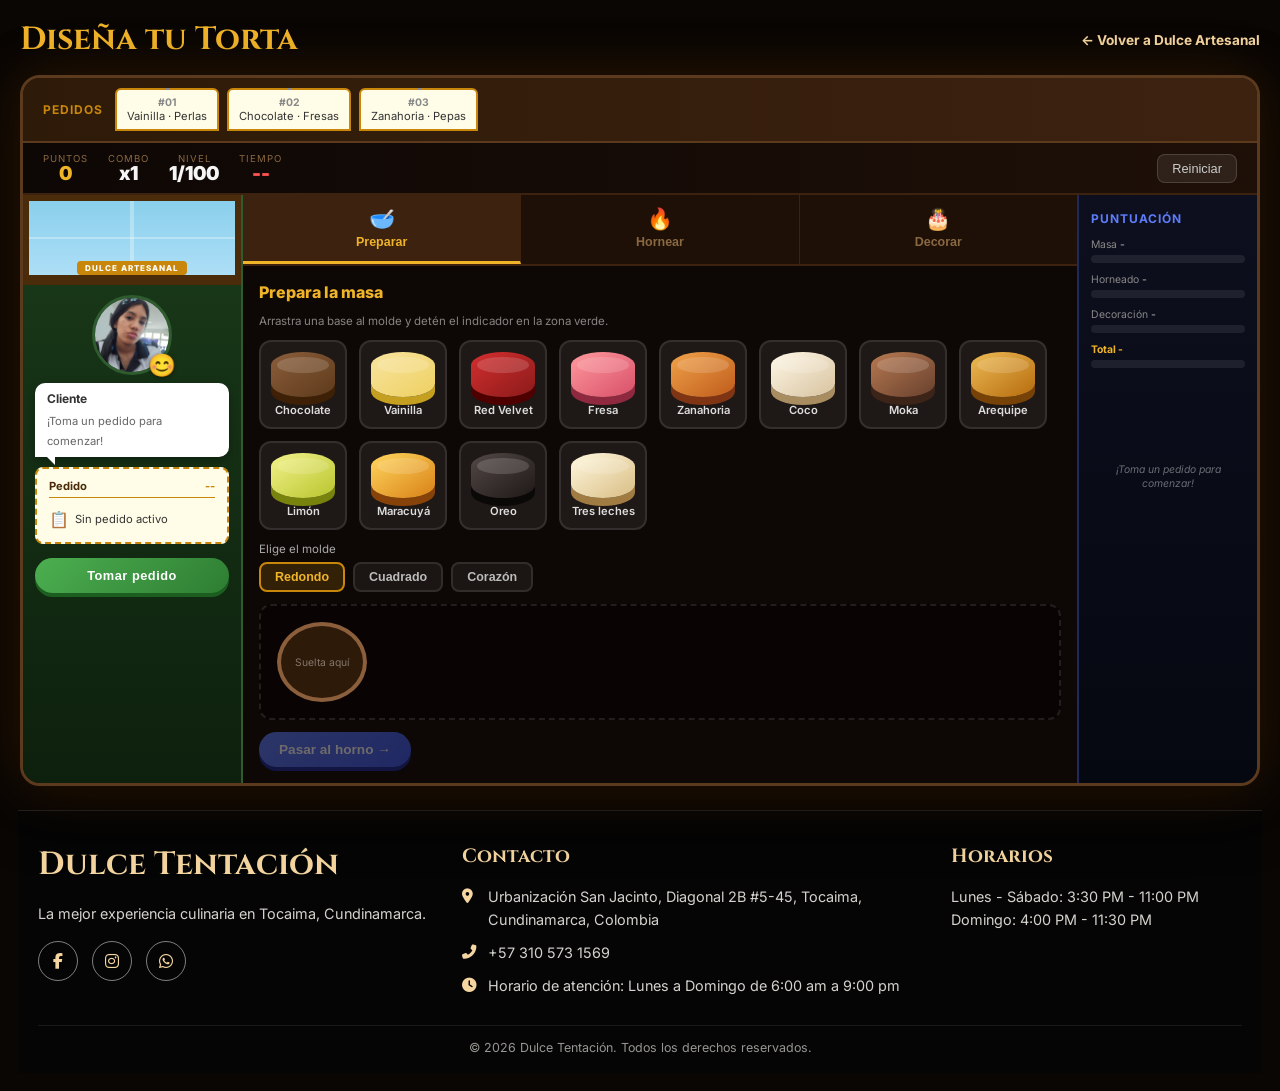
<file: juego.html>
<!DOCTYPE html>
<html lang="es">
<head>
    <meta charset="UTF-8">
    <meta name="viewport" content="width=device-width, initial-scale=1.0">
    <title>Diseña tu Torta | Dulce</title>
    <meta name="description" content="Prepara y decora una torta en el juego de Dulce Artesanal.">
    <link rel="icon" href="favicon.ico">
    <link rel="preconnect" href="https://fonts.googleapis.com">
    <link rel="preconnect" href="https://fonts.gstatic.com" crossorigin>
    <link href="https://fonts.googleapis.com/css2?family=Cinzel:wght@600;700&family=Inter:wght@400;600;700;800&display=swap" rel="stylesheet">
    <link rel="stylesheet" href="assets/css/papas_game.css?v=20261022-responsive-1">
    <link rel="stylesheet" href="assets/css/game-graphics.css">
    <link rel="stylesheet" href="https://cdnjs.cloudflare.com/ajax/libs/font-awesome/6.4.0/css/all.min.css">
    <style>
        :root { color-scheme: dark; }
        * { box-sizing: border-box; }
        html, body { margin: 0; min-height: 100%; background: #090604; }
        body { padding: 18px; color: #fff; font-family: Inter, sans-serif; }
        .game-shell { width: min(1240px, 100%); margin: 0 auto; }
        .game-topbar { display: flex; align-items: center; justify-content: space-between; gap: 16px; margin: 0 auto 14px; }
        .game-topbar h1 { margin: 0; color: #f0b429; font: 700 clamp(1.2rem, 3vw, 2rem) Cinzel, serif; }
        .game-back { color: #f5d6a0; text-decoration: none; font-size: .85rem; font-weight: 700; }
        .game-back:hover { color: #fff; }
        .game-footer { margin: 24px auto 0; padding: 32px 20px 0; border-top: 1px solid rgba(255,255,255,.12); background: #050505; color: #faf6f0; }
        .game-footer-grid { display: grid; grid-template-columns: 1.2fr 1.4fr .9fr; gap: 36px; max-width: 1240px; margin: 0 auto; padding-bottom: 28px; }
        .game-footer h2, .game-footer h3 { margin: 0 0 16px; color: #f5d6a0; font-family: Cinzel, serif; }
        .game-footer h2 { font-size: 2rem; }
        .game-footer h3 { font-size: 1.2rem; }
        .game-footer p, .game-footer-contact { margin: 0; color: rgba(250,246,240,.85); font-size: .9rem; line-height: 1.6; }
        .game-footer-socials { display: flex; gap: 14px; margin-top: 16px; }
        .game-footer-socials a { display: grid; place-items: center; width: 40px; height: 40px; border: 1px solid rgba(250,246,240,.5); border-radius: 50%; color: #f5d6a0; text-decoration: none; }
        .game-footer-contact { display: grid; gap: 10px; }
        .game-footer-contact span { display: flex; gap: 10px; }
        .game-footer-contact i { min-width: 16px; padding-top: 4px; color: #f5d6a0; }
        .game-footer-bottom { padding: 14px 0 18px; border-top: 1px solid rgba(255,255,255,.08); text-align: center; color: rgba(250,246,240,.6); font-size: .78rem; }
        .pb-result-overlay[hidden] { display: none; }
        @media (max-width: 700px) { .game-footer-grid { grid-template-columns: 1fr; gap: 24px; } }
        @media (max-width: 600px) { body { padding: 8px; } .game-topbar { align-items: flex-start; flex-direction: column; gap: 5px; } }
    </style>
</head>
<body>
    <main class="game-shell">
        <header class="game-topbar">
            <h1>Diseña tu Torta</h1>
            <a class="game-back" href="index.html">&larr; Volver a Dulce Artesanal</a>
        </header>

        <section id="pb-game-wrapper" class="pb-game-wrapper" aria-label="Juego de preparar tortas">
            <div class="pb-ticket-line">
                <span class="pb-ticket-line-label">Pedidos</span>
                <div id="pb-ticket-slots" class="pb-ticket-slots"></div>
            </div>

            <div class="pb-hud">
                <div class="pb-hud-item"><span class="pb-hud-label">Puntos</span><strong id="pb-score" class="pb-hud-value gold">0</strong></div>
                <div class="pb-hud-item"><span class="pb-hud-label">Combo</span><strong id="pb-combo" class="pb-hud-value">x1</strong></div>
                <div class="pb-hud-item"><span class="pb-hud-label">Nivel</span><strong id="pb-level" class="pb-hud-value">1</strong></div>
                <div class="pb-hud-item"><span class="pb-hud-label">Tiempo</span><strong id="pb-timer" class="pb-hud-value red">--</strong></div>
                <button id="pb-reset-btn" class="pb-hud-btn" type="button">Reiniciar</button>
            </div>

            <div class="pb-main-layout">
                <aside class="pb-customer-panel">
                    <div class="pb-bakery-window"><div class="pb-window-pane"></div><span class="pb-window-sign">DULCE ARTESANAL</span></div>
                    <div class="pb-customer-area">
                        <div class="pb-customer-avatar"><img id="pb-customer-img" src="assets/images/sofia_abril.jpeg" alt="Cliente"><span id="pb-customer-emotion" class="pb-customer-emotion">😊</span></div>
                        <div class="pb-speech-bubble"><strong id="pb-customer-name">Cliente</strong><span id="pb-customer-msg">¡Toma un pedido para comenzar!</span></div>
                    </div>
                    <div id="pb-order-card" class="pb-order-card">
                        <div class="pb-order-card-header"><span>Pedido</span><span id="pb-order-number" class="pb-order-number">--</span></div>
                        <div id="pb-order-requirements" class="pb-order-requirements"><div class="req-row"><span class="req-icon">📋</span> Sin pedido activo</div></div>
                    </div>
                    <button id="pb-take-order-btn" class="pb-take-order-btn" type="button">Tomar pedido</button>
                </aside>

                <section class="pb-station-area">
                    <nav class="pb-station-tabs" aria-label="Estaciones">
                        <button class="pb-station-tab active" type="button" data-tab="build"><span class="pb-tab-icon">🥣</span>Preparar</button>
                        <button class="pb-station-tab" type="button" data-tab="bake"><span class="pb-tab-icon">🔥</span>Hornear</button>
                        <button class="pb-station-tab" type="button" data-tab="top"><span class="pb-tab-icon">🎂</span>Decorar</button>
                    </nav>

                    <div class="pb-station" data-station="build">
                        <div class="pb-station-content">
                            <h2 class="pb-station-title">Prepara la masa</h2>
                            <p class="pb-station-hint">Arrastra una base al molde y detén el indicador en la zona verde.</p>
                            <div class="pb-ingredient-shelf">
                                <div class="pb-ingredient" draggable="true" data-value="Chocolate"><div class="pb-ing-visual cake-choco"></div><span>Chocolate</span></div>
                                <div class="pb-ingredient" draggable="true" data-value="Vainilla"><div class="pb-ing-visual cake-vainilla"></div><span>Vainilla</span></div>
                                <div class="pb-ingredient" draggable="true" data-value="Red Velvet"><div class="pb-ing-visual cake-redvelvet"></div><span>Red Velvet</span></div>
                                <div class="pb-ingredient" draggable="true" data-value="Fresa"><div class="pb-ing-visual cake-fresa"></div><span>Fresa</span></div>
                                <div class="pb-ingredient" draggable="true" data-value="Zanahoria"><div class="pb-ing-visual cake-zanahoria"></div><span>Zanahoria</span></div>
                                <div class="pb-ingredient" draggable="true" data-value="Coco"><div class="pb-ing-visual cake-coco"></div><span>Coco</span></div>
                                <div class="pb-ingredient" draggable="true" data-value="Moka"><div class="pb-ing-visual cake-moka"></div><span>Moka</span></div>
                                <div class="pb-ingredient" draggable="true" data-value="Arequipe"><div class="pb-ing-visual cake-arequipe"></div><span>Arequipe</span></div>
                                <div class="pb-ingredient" draggable="true" data-value="Limón"><div class="pb-ing-visual cake-limon"></div><span>Limón</span></div>
                                <div class="pb-ingredient" draggable="true" data-value="Maracuyá"><div class="pb-ing-visual cake-maracuya"></div><span>Maracuyá</span></div>
                                <div class="pb-ingredient" draggable="true" data-value="Oreo"><div class="pb-ing-visual cake-oreo"></div><span>Oreo</span></div>
                                <div class="pb-ingredient" draggable="true" data-value="Tres Leches"><div class="pb-ing-visual cake-tres-leches"></div><span>Tres leches</span></div>
                            </div>
                            <div class="pb-mold-area"><p class="pb-mold-label">Elige el molde</p><div class="pb-mold-btns"><button class="pb-mold-btn selected" type="button" data-mold="Redondo">Redondo</button><button class="pb-mold-btn" type="button" data-mold="Cuadrado">Cuadrado</button><button class="pb-mold-btn" type="button" data-mold="Corazon">Corazón</button></div></div>
                            <div id="pb-pour-zone" class="pb-pour-zone">
                                <div id="pb-mold-visual" class="pb-mold-visual"><div id="pb-mold-fill" class="pb-mold-fill"></div><span id="pb-mold-drop-hint" class="pb-mold-drop-hint">Suelta aquí</span></div>
                                <div id="pb-pour-controls" class="pb-pour-controls" style="display:none"><p>Detén el indicador en verde</p><div class="pb-pour-slider-track"><span class="pb-pour-green-zone"></span><span id="pb-pour-indicator" class="pb-pour-indicator"></span></div><button id="pb-pour-stop-btn" class="pb-action-btn" type="button">Detener</button></div>
                            </div>
                            <button id="pb-to-bake-btn" class="pb-next-station-btn" type="button" disabled>Pasar al horno &rarr;</button>
                        </div>
                    </div>

                    <div class="pb-station" data-station="bake" hidden>
                        <div class="pb-station-content">
                            <h2 class="pb-station-title">Hornea tu torta</h2>
                            <p class="pb-station-hint">Arrastra la masa al horno y retírala cuando la aguja esté en la zona perfecta.</p>
                            <div class="pb-raw-cake-area"><div id="pb-raw-cake" class="pb-raw-cake" draggable="true"><div id="pb-raw-cake-visual" class="pb-cake-3d"></div><span>Arrastra al horno</span></div><div id="pb-oven-dropzone" class="pb-oven-dropzone"><span class="pb-oven-label">Horno Dulce</span><div class="pb-oven-body"><span class="pb-oven-brand">DULCE</span><div class="pb-oven-handle"></div><div class="pb-oven-window-frame"><div id="pb-oven-glass" class="pb-oven-glass"><div class="pb-oven-spark spark-one"></div><div class="pb-oven-spark spark-two"></div><div id="pb-oven-heat" class="pb-oven-heat"></div><div id="pb-oven-cake-inside" class="pb-oven-cake-inside" style="display:none"></div></div></div><div class="pb-oven-controls"><span class="pb-oven-knob"></span><span class="pb-oven-knob"></span><span class="pb-oven-light"></span></div></div></div></div>
                            <div id="pb-bake-meter-area" class="pb-bake-meter-area" style="display:none"><div class="pb-bake-labels"><span class="pb-bake-lbl bad">Cruda</span><span class="pb-bake-lbl ok">Casi lista</span><span class="pb-bake-lbl perfect">Perfecta</span><span class="pb-bake-lbl bad">Quemada</span></div><div class="pb-bake-meter-track"><span class="pb-bake-zone bad-zone"></span><span class="pb-bake-zone ok-zone"></span><span class="pb-bake-zone perfect-zone"></span><span class="pb-bake-zone ok-zone"></span><span class="pb-bake-zone bad-zone"></span><span id="pb-bake-needle" class="pb-bake-needle"></span></div><p id="pb-bake-status" class="pb-bake-status">Mete la torta al horno</p><button id="pb-take-out-btn" class="pb-action-btn" type="button">Sacar del horno</button></div>
                            <button id="pb-to-top-btn" class="pb-next-station-btn" type="button" disabled>Pasar a decorar &rarr;</button>
                        </div>
                    </div>

                    <div class="pb-station" data-station="top" hidden>
                        <div class="pb-station-content">
                            <h2 class="pb-station-title">Decora tu creación</h2>
                            <p class="pb-station-hint">Elige una decoración y haz clic sobre la torta.</p>
                            <div class="pb-topping-shelf">
                                <button class="pb-topping-tool" type="button" data-topping="Arequipe"><div class="pb-piping-bag arequipe"></div><span>Arequipe</span></button>
                                <button class="pb-topping-tool" type="button" data-topping="Ganache"><div class="pb-piping-bag ganache"></div><span>Ganache</span></button>
                                <button class="pb-topping-tool" type="button" data-topping="Crema Chantilly"><div class="pb-piping-bag crema-chantilly"></div><span>Chantilly</span></button>
                                <button class="pb-topping-tool" type="button" data-topping="Merengue"><div class="pb-piping-bag merengue"></div><span>Merengue</span></button>
                                <button class="pb-topping-tool" type="button" data-topping="Fresas"><div class="pb-fruit-bowl fresas"></div><span>Fresas</span></button>
                                <button class="pb-topping-tool" type="button" data-topping="Cerezas"><div class="pb-fruit-bowl cerezas"></div><span>Cerezas</span></button>
                                <button class="pb-topping-tool" type="button" data-topping="Chispas"><div class="pb-fruit-bowl chispas"></div><span>Chispas</span></button>
                                <button class="pb-topping-tool" type="button" data-topping="Flores"><div class="pb-decor-bowl flores"></div><span>Flores</span></button>
                                <button class="pb-topping-tool" type="button" data-topping="Perlas"><div class="pb-decor-bowl perlas"></div><span>Perlas</span></button>
                                <button class="pb-topping-tool" type="button" data-topping="Caramelo"><div class="pb-decor-bowl caramelo"></div><span>Caramelo</span></button>
                                <button class="pb-topping-tool" type="button" data-topping="Chocolate"><div class="pb-decor-bowl chocolate"></div><span>Chocolate</span></button>
                                <button class="pb-topping-tool" type="button" data-topping="Fresa"><div class="pb-decor-bowl fresa"></div><span>Fresa</span></button>
                                <button class="pb-topping-tool" type="button" data-topping="Pepas"><div class="pb-decor-bowl pepas"></div><span>Pepas</span></button>
                                <button class="pb-topping-tool" type="button" data-topping="Chips"><div class="pb-decor-bowl chips"></div><span>Chips</span></button>
                                <button class="pb-topping-tool" type="button" data-topping="Mousse"><div class="pb-piping-bag mousse"></div><span>Mousse</span></button>
                            </div>
                            <span id="pb-selected-tool-indicator" class="pb-selected-tool-indicator">Sin herramienta seleccionada</span>
                            <div class="pb-cake-canvas-wrapper"><div id="pb-cake-canvas" class="pb-cake-canvas"><div class="pb-final-cake"><div id="pb-final-base" class="pb-cake-layer base-layer"></div><div id="pb-final-filling" class="pb-cake-layer filling-layer"></div><div id="pb-final-toppings" class="pb-cake-layer topping-layer"></div></div></div><button id="pb-deliver-btn" class="pb-deliver-btn" type="button">Entregar torta</button></div>
                        </div>
                    </div>
                </section>

                <aside class="pb-score-panel"><h3>Puntuación</h3><div class="pb-score-breakdown"><div class="pb-score-row"><span>Masa <b id="snum-build">-</b></span><div class="pb-score-bar-wrap"><div id="sbar-build" class="pb-score-bar" style="width:0"></div></div></div><div class="pb-score-row"><span>Horneado <b id="snum-bake">-</b></span><div class="pb-score-bar-wrap"><div id="sbar-bake" class="pb-score-bar" style="width:0"></div></div></div><div class="pb-score-row"><span>Decoración <b id="snum-top">-</b></span><div class="pb-score-bar-wrap"><div id="sbar-top" class="pb-score-bar" style="width:0"></div></div></div><div class="pb-score-row total"><span>Total <b id="snum-total">-</b></span><div class="pb-score-bar-wrap"><div id="sbar-total" class="pb-score-bar" style="width:0"></div></div></div></div><div id="pb-grade" class="pb-grade"></div><p id="pb-tip" class="pb-tip">¡Prepara tu primer pedido!</p></aside>
            </div>

            <div id="pb-result-overlay" class="pb-result-overlay" hidden><div class="pb-result-card"><strong id="pb-result-grade" class="pb-result-grade">A+</strong><span id="pb-result-label" class="pb-result-label">¡Perfecto!</span><span id="pb-result-stars" class="pb-result-stars">⭐⭐⭐</span><span id="pb-result-score" class="pb-result-score">+0 pts</span><button id="pb-next-order-btn" class="pb-action-btn big" type="button">Siguiente pedido</button></div></div>
        </section>
    </main>
    <footer class="game-footer">
        <div class="game-footer-grid">
            <div>
                <h2>Dulce Tentación</h2>
                <p>La mejor experiencia culinaria en Tocaima, Cundinamarca.</p>
                <div class="game-footer-socials">
                    <a href="https://www.facebook.com/dulcetentacion1413" target="_blank" rel="noreferrer" aria-label="Facebook"><i class="fab fa-facebook-f"></i></a>
                    <a href="https://www.instagram.com/dulcetentacion1413" target="_blank" rel="noreferrer" aria-label="Instagram"><i class="fab fa-instagram"></i></a>
                    <a href="https://wa.me/573105731569" target="_blank" rel="noreferrer" aria-label="WhatsApp"><i class="fab fa-whatsapp"></i></a>
                </div>
            </div>
            <div>
                <h3>Contacto</h3>
                <div class="game-footer-contact">
                    <span><i class="fas fa-location-dot"></i>Urbanización San Jacinto, Diagonal 2B #5-45, Tocaima, Cundinamarca, Colombia</span>
                    <span><i class="fas fa-phone-alt"></i>+57 310 573 1569</span>
                    <span><i class="fas fa-clock"></i>Horario de atención: Lunes a Domingo de 6:00 am a 9:00 pm</span>
                </div>
            </div>
            <div>
                <h3>Horarios</h3>
                <p>Lunes - Sábado: 3:30 PM - 11:00 PM</p>
                <p>Domingo: 4:00 PM - 11:30 PM</p>
            </div>
        </div>
        <div class="game-footer-bottom">&copy; 2026 Dulce Tentación. Todos los derechos reservados.</div>
    </footer>
    <script src="assets/js/papas_game.js"></script>
</body>
</html>
</file>
<file: assets/css/papas_game.css>
﻿/* ============================================================
   PAPA'S BAKERIA STYLE GAME - papas_game.css
   ============================================================ */

/* ---- GAME WRAPPER ---- */
.pb-game-wrapper {
    position: relative;
    background: #1a0e05;
    border-radius: 20px;
    overflow: hidden;
    min-height: 650px;
    border: 3px solid #5c3a1e;
    box-shadow: 0 0 60px rgba(200,100,0,0.2), 0 20px 60px rgba(0,0,0,0.5);
    font-family: 'Inter', sans-serif;
}

/* ---- TICKET LINE ---- */
.pb-ticket-line {
    display: flex;
    align-items: center;
    gap: 12px;
    padding: 10px 20px;
    background: linear-gradient(90deg, #2e1a08, #3d2210);
    border-bottom: 2px solid #5c3a1e;
}
.pb-ticket-line-label {
    color: #c8860a;
    font-size: 0.75rem;
    font-weight: 700;
    letter-spacing: 1px;
    text-transform: uppercase;
    white-space: nowrap;
}
.pb-ticket-slots {
    display: flex;
    gap: 8px;
    flex-wrap: nowrap;
    overflow-x: auto;
}
.pb-ticket {
    background: #fffde7;
    border: 2px solid #c8860a;
    border-radius: 6px 6px 0 0;
    padding: 6px 10px;
    font-size: 0.7rem;
    cursor: pointer;
    position: relative;
    color: #333;
    min-width: 80px;
    text-align: center;
    transition: transform 0.2s;
    box-shadow: 0 3px 0 #c8860a;
}
.pb-ticket::before {
    content: '';
    position: absolute;
    top: -10px;
    left: 50%;
    transform: translateX(-50%);
    width: 4px;
    height: 10px;
    background: #888;
    border-radius: 2px 2px 0 0;
}
.pb-ticket.active-ticket { background: #fff9c4; transform: translateY(-4px); border-color: #e67e22; }
.pb-ticket strong { display: block; font-size: 0.65rem; color: #888; }

/* ---- HUD BAR ---- */
.pb-hud {
    display: flex;
    align-items: center;
    gap: 20px;
    padding: 10px 20px;
    background: linear-gradient(90deg, #0d0705, #1e1007);
    border-bottom: 2px solid #3d2210;
}
.pb-hud-item {
    display: flex;
    flex-direction: column;
    align-items: center;
}
.pb-hud-label {
    font-size: 0.6rem;
    color: #8a6840;
    text-transform: uppercase;
    letter-spacing: 1px;
}
.pb-hud-value {
    font-size: 1.2rem;
    font-weight: 900;
    color: #f5f5f5;
    line-height: 1;
}
.pb-hud-value.gold { color: #f0b429; }
.pb-hud-value.red { color: #ff5252; }
.pb-hud-btn {
    margin-left: auto;
    background: rgba(255,255,255,0.08);
    border: 1px solid rgba(255,255,255,0.15);
    color: #ccc;
    border-radius: 8px;
    padding: 6px 14px;
    font-size: 0.8rem;
    cursor: pointer;
    transition: all 0.2s;
}
.pb-hud-btn:hover { background: rgba(255,80,80,0.2); color: #ff7070; }

/* ---- MAIN LAYOUT ---- */
.pb-main-layout {
    display: grid;
    grid-template-columns: 220px 1fr 180px;
    min-height: 570px;
}

/* ---- CUSTOMER PANEL ---- */
.pb-customer-panel {
    background: linear-gradient(180deg, #1a3a1a 0%, #0d200d 100%);
    border-right: 2px solid #2e5c2e;
    display: flex;
    flex-direction: column;
    align-items: center;
    padding: 0 0 16px;
    gap: 10px;
}
.pb-bakery-window {
    width: 100%;
    height: 90px;
    background: linear-gradient(180deg, #87ceeb 0%, #b0e0f7 100%);
    position: relative;
    border-bottom: 4px solid #4a2c0a;
    overflow: hidden;
}
.pb-window-pane {
    position: absolute;
    inset: 0;
    background: 
        linear-gradient(90deg, transparent 49%, rgba(255,255,255,0.3) 49%, rgba(255,255,255,0.3) 51%, transparent 51%),
        linear-gradient(0deg, transparent 49%, rgba(255,255,255,0.3) 49%, rgba(255,255,255,0.3) 51%, transparent 51%);
    border: 6px solid #4a2c0a;
}
.pb-window-sign {
    position: absolute;
    bottom: 6px;
    left: 50%;
    transform: translateX(-50%);
    background: #c8860a;
    color: #fff;
    font-size: 0.5rem;
    font-weight: 800;
    padding: 2px 8px;
    border-radius: 4px;
    white-space: nowrap;
    letter-spacing: 1px;
}
.pb-customer-area {
    display: flex;
    flex-direction: column;
    align-items: center;
    gap: 8px;
    padding: 0 12px;
    width: 100%;
}
.pb-customer-avatar {
    position: relative;
    width: 80px;
    height: 80px;
}
.pb-customer-avatar img {
    width: 80px;
    height: 80px;
    border-radius: 50%;
    border: 3px solid #2e5c2e;
    object-fit: cover;
    animation: customerBob 2s ease-in-out infinite;
}
@keyframes customerBob {
    0%, 100% { transform: translateY(0); }
    50% { transform: translateY(-5px); }
}
.pb-customer-emotion {
    position: absolute;
    bottom: -4px;
    right: -4px;
    font-size: 1.4rem;
    filter: drop-shadow(0 1px 2px rgba(0,0,0,0.5));
}
.pb-speech-bubble {
    background: white;
    border-radius: 10px 10px 10px 0;
    padding: 8px 12px;
    width: 100%;
    box-shadow: 0 3px 10px rgba(0,0,0,0.3);
    position: relative;
}
.pb-speech-bubble::before {
    content: '';
    position: absolute;
    bottom: -8px;
    left: 12px;
    border: 4px solid transparent;
    border-top-color: white;
    border-right-color: white;
}
.pb-speech-bubble strong {
    display: block;
    font-size: 0.75rem;
    color: #333;
    margin-bottom: 3px;
}
.pb-speech-bubble span {
    font-size: 0.7rem;
    color: #666;
}
.pb-order-card {
    width: calc(100% - 24px);
    background: #fffde7;
    border-radius: 8px;
    padding: 10px 12px;
    border: 2px dashed #c8860a;
}
.pb-order-card-header {
    display: flex;
    justify-content: space-between;
    font-size: 0.7rem;
    font-weight: 700;
    color: #4a2c0a;
    margin-bottom: 8px;
    border-bottom: 1px solid #c8860a;
    padding-bottom: 4px;
}
.pb-order-number { color: #c8860a; }
.pb-order-requirements { font-size: 0.7rem; color: #333; }
.pb-order-requirements .req-row {
    display: flex;
    align-items: center;
    gap: 6px;
    padding: 3px 0;
}
.pb-order-requirements .req-row.correct { color: #2e7d32; }
.pb-order-requirements .req-row.incorrect { color: #c62828; }
.pb-order-requirements .req-icon { font-size: 1rem; }
.pb-take-order-btn {
    margin: 4px 12px 0;
    padding: 10px 16px;
    background: linear-gradient(135deg, #4caf50, #2e7d32);
    border: none;
    border-radius: 999px;
    color: white;
    font-weight: 800;
    font-size: 0.8rem;
    cursor: pointer;
    width: calc(100% - 24px);
    box-shadow: 0 4px 0 #1b5e20;
    transition: all 0.15s;
    letter-spacing: 0.5px;
}
.pb-take-order-btn:hover { filter: brightness(1.1); transform: translateY(-2px); }
.pb-take-order-btn:active { transform: translateY(2px); box-shadow: 0 2px 0 #1b5e20; }

/* ---- STATION AREA ---- */
.pb-station-area {
    display: flex;
    flex-direction: column;
    background: #0d0705;
}
.pb-station-tabs {
    display: flex;
    background: #1e1007;
    border-bottom: 2px solid #3d2210;
}
.pb-station-tab {
    flex: 1;
    padding: 12px 8px;
    background: transparent;
    border: none;
    color: #8a6840;
    font-weight: 700;
    font-size: 0.78rem;
    cursor: pointer;
    transition: all 0.2s;
    border-right: 1px solid #3d2210;
    display: flex;
    flex-direction: column;
    align-items: center;
    gap: 4px;
}
.pb-station-tab:last-child { border-right: none; }
.pb-station-tab.active {
    background: #3d2210;
    color: #f0b429;
    border-bottom: 3px solid #f0b429;
}
.pb-tab-icon { font-size: 1.3rem; }

/* ---- STATION ---- */
.pb-station {
    flex: 1;
    position: relative;
    overflow: hidden;
}
.pb-station-bg {
    position: absolute;
    inset: 0;
    background-size: cover;
    background-position: center;
    opacity: 0.18;
    filter: blur(1px);
}
.pb-station-content {
    position: relative;
    z-index: 2;
    padding: 16px;
    display: flex;
    flex-direction: column;
    gap: 12px;
    height: 100%;
}
.pb-station-title {
    font-size: 1rem;
    font-weight: 800;
    color: #f0b429;
    margin: 0;
}
.pb-station-hint {
    font-size: 0.72rem;
    color: rgba(255,255,255,0.5);
    margin: 0;
}

/* ---- INGREDIENT SHELF ---- */
.pb-ingredient-shelf {
    display: flex;
    gap: 12px;
    flex-wrap: wrap;
}
.pb-ingredient {
    display: flex;
    flex-direction: column;
    align-items: center;
    gap: 6px;
    cursor: grab;
    padding: 10px;
    border-radius: 12px;
    background: rgba(255,255,255,0.07);
    border: 2px solid rgba(255,255,255,0.1);
    transition: all 0.2s;
    user-select: none;
}
.pb-ingredient:hover { background: rgba(255,200,100,0.15); border-color: #c8860a; transform: translateY(-4px); }
.pb-ingredient.dragging { opacity: 0.5; cursor: grabbing; }
.pb-ingredient span { font-size: 0.7rem; color: #ddd; font-weight: 600; }

/* Ingredient Visuals (CSS cakes/bowls) */
.pb-ing-visual {
    width: 64px;
    height: 45px;
    border-radius: 50% / 30%;
    position: relative;
    box-shadow: 0 8px 0 rgba(0,0,0,0.25);
}
.pb-ing-visual::before {
    content: '';
    position: absolute;
    top: 5px;
    left: 10%;
    width: 80%;
    height: 35%;
    border-radius: 50%;
    background: rgba(255,255,255,0.15);
}
.cake-choco { background: linear-gradient(145deg, #8B5E3C, #5D3A1A); box-shadow: 0 8px 0 #3E2006; }
.cake-vainilla { background: linear-gradient(145deg, #F9E4A0, #EDD060); box-shadow: 0 8px 0 #C5A020; }
.cake-redvelvet { background: linear-gradient(145deg, #D32F2F, #8B1A1A); box-shadow: 0 8px 0 #4E0000; }
.cake-fresa { background: linear-gradient(145deg, #ff9a9e, #d84f68); box-shadow: 0 8px 0 #8f2940; }
.cake-zanahoria { background: linear-gradient(145deg, #f0a34a, #bf5b1b); box-shadow: 0 8px 0 #7f3514; }
.cake-coco { background: linear-gradient(145deg, #fff8e8, #d7c29e); box-shadow: 0 8px 0 #a88d61; }
.cake-moka { background: linear-gradient(145deg, #b77a52, #68402d); box-shadow: 0 8px 0 #3d2418; }
.cake-arequipe { background: linear-gradient(145deg, #edbb55, #b66b0d); box-shadow: 0 8px 0 #774207; }
.cake-limon { background: linear-gradient(145deg, #f3f28b, #b8c52d); box-shadow: 0 8px 0 #78830e; }
.cake-maracuya { background: linear-gradient(145deg, #ffd65e, #d98116); box-shadow: 0 8px 0 #87420a; }
.cake-oreo { background: linear-gradient(145deg, #534946, #1e1817); box-shadow: 0 8px 0 #0b0908; }
.cake-tres-leches { background: linear-gradient(145deg, #fff8df, #d9bd84); box-shadow: 0 8px 0 #a07c43; }

/* ---- MOLD AREA ---- */
.pb-mold-area { display: flex; flex-direction: column; gap: 6px; }
.pb-mold-label { font-size: 0.72rem; color: #aaa; margin: 0; }
.pb-mold-btns { display: flex; gap: 8px; }
.pb-mold-btn {
    padding: 6px 14px;
    background: rgba(255,255,255,0.06);
    border: 2px solid rgba(255,255,255,0.1);
    color: #bbb;
    border-radius: 8px;
    cursor: pointer;
    font-size: 0.78rem;
    font-weight: 700;
    transition: all 0.2s;
}
.pb-mold-btn.selected, .pb-mold-btn:hover { background: rgba(200,134,10,0.2); border-color: #c8860a; color: #f0b429; }

/* ---- POUR ZONE ---- */
.pb-pour-zone {
    display: flex;
    gap: 20px;
    align-items: center;
    background: rgba(0,0,0,0.3);
    border-radius: 12px;
    padding: 16px;
    border: 2px dashed rgba(255,255,255,0.1);
    min-height: 110px;
    transition: border-color 0.2s, background 0.2s;
}
.pb-pour-zone.drag-over { border-color: #f0b429; background: rgba(240,180,41,0.08); }
.pb-mold-visual {
    width: 90px;
    height: 80px;
    border-radius: 50%;
    border: 4px solid #8B5E3C;
    background: #2e1a08;
    position: relative;
    overflow: hidden;
    display: flex;
    align-items: center;
    justify-content: center;
    flex-shrink: 0;
}
.pb-mold-visual.square { border-radius: 8px; }
.pb-mold-visual.heart { 
    border-radius: 50% 50% 0 0;
    transform: rotate(-45deg);
    width: 70px;
    height: 70px;
}
.pb-mold-fill {
    position: absolute;
    bottom: 0;
    left: 0;
    right: 0;
    height: 0%;
    transition: height 0.3s ease, background-color 0.3s;
    border-radius: 0 0 50% 50%;
}
.pb-mold-drop-hint {
    font-size: 0.65rem;
    color: rgba(255,255,255,0.4);
    text-align: center;
    position: relative;
    z-index: 2;
}
.pb-pour-controls { flex: 1; display: flex; flex-direction: column; align-items: center; gap: 8px; }
.pb-pour-controls p { font-size: 0.8rem; color: #f0b429; font-weight: 700; margin: 0; }
.pb-pour-slider-track {
    width: 100%;
    height: 28px;
    background: #cc3333;
    border-radius: 14px;
    position: relative;
    overflow: hidden;
    border: 2px solid rgba(255,255,255,0.15);
}
.pb-pour-green-zone {
    position: absolute;
    left: 30%;
    width: 40%;
    height: 100%;
    background: #33cc33;
    border-radius: 8px;
}
.pb-pour-indicator {
    position: absolute;
    top: 2px;
    bottom: 2px;
    width: 8px;
    background: white;
    border-radius: 4px;
    box-shadow: 0 0 8px rgba(255,255,255,0.8);
    left: 0%;
    transition: left 0.05s linear;
}

/* ---- RAW CAKE AREA (BAKE) ---- */
.pb-raw-cake-area {
    display: flex;
    gap: 20px;
    align-items: center;
}
.pb-raw-cake {
    display: flex;
    flex-direction: column;
    align-items: center;
    gap: 8px;
    padding: 12px;
    background: rgba(255,255,255,0.05);
    border-radius: 12px;
    border: 2px dashed rgba(255,255,255,0.15);
    cursor: grab;
    transition: all 0.2s;
}
.pb-raw-cake:hover { border-color: #c8860a; background: rgba(200,134,10,0.08); }
.pb-raw-cake span { font-size: 0.7rem; color: #aaa; }
.pb-cake-3d {
    width: 80px;
    height: 50px;
    border-radius: 50% / 30%;
    background: linear-gradient(145deg, #F9E4A0, #C8A030);
    box-shadow: 0 10px 0 #8a6010, inset 0 -5px 15px rgba(0,0,0,0.15);
    position: relative;
}
.pb-cake-3d::before {
    content: '';
    position: absolute;
    top: 6px;
    left: 10%;
    width: 80%;
    height: 30%;
    border-radius: 50%;
    background: rgba(255,255,255,0.2);
}

/* Oven */
.pb-oven-dropzone {
    flex: 1;
    display: flex;
    flex-direction: column;
    align-items: center;
    gap: 8px;
}
.pb-oven-dropzone span { font-size: 0.7rem; color: #aaa; }
.pb-oven-label { margin-top: 4px; }
.pb-oven-body {
    width: 180px;
    background: linear-gradient(145deg, #555, #333);
    border-radius: 12px 12px 6px 6px;
    border: 3px solid #222;
    overflow: hidden;
    box-shadow: 0 8px 20px rgba(0,0,0,0.5), inset 0 2px rgba(255,255,255,.18);
    position: relative;
    transition: border-color 0.3s;
}
.pb-oven-body::after { content: ''; position: absolute; right: 8px; bottom: 5px; left: 8px; height: 3px; border-radius: 50%; background: #f0a42b; box-shadow: 0 0 12px #ff6b18; opacity: .65; }
.pb-oven-body.baking { border-color: #ff6600; box-shadow: 0 0 30px rgba(255,100,0,0.4); }
.pb-oven-brand { display: block; padding-top: 6px; color: #f0b429; font: 700 .62rem Cinzel, serif; letter-spacing: .2em; text-align: center; text-shadow: 0 0 8px rgba(240,180,41,.7); }
.pb-oven-handle { width: 72px; height: 7px; margin: 4px auto 0; border: 2px solid #777; border-radius: 8px; background: #222; box-shadow: 0 2px 0 #111; }
.pb-oven-window-frame {
    padding: 8px;
    background: #222;
}
.pb-oven-glass {
    width: 100%;
    height: 80px;
    background: #111;
    border-radius: 6px;
    border: 2px solid #444;
    position: relative;
    overflow: hidden;
    transition: background 0.5s;
}
.pb-oven-glass.heating { background: #1a0800; }
.pb-oven-heat {
    position: absolute;
    inset: 0;
    background: radial-gradient(ellipse at 50% 80%, rgba(255,80,0,0.5) 0%, transparent 60%);
    opacity: 0;
    transition: opacity 0.5s;
    animation: ovenPulse 1.2s infinite alternate;
}
.pb-oven-spark { position: absolute; z-index: 2; width: 5px; height: 5px; border-radius: 50%; background: #ffd54f; box-shadow: 0 0 9px #ff6d00; opacity: 0; }
.spark-one { left: 32%; bottom: 24%; }
.spark-two { right: 30%; bottom: 34%; }
.pb-oven-glass.heating .pb-oven-spark { animation: ovenSpark 1s ease-in-out infinite alternate; }
@keyframes ovenSpark { from { opacity: .15; transform: translateY(4px) scale(.7); } to { opacity: 1; transform: translateY(-18px) scale(1.2); } }
.pb-oven-glass.heating .pb-oven-heat { opacity: 1; }
@keyframes ovenPulse { from { opacity: 0.4; } to { opacity: 1; } }
.pb-oven-cake-inside {
    position: absolute;
    bottom: 8px;
    left: 50%;
    transform: translateX(-50%);
    width: 80px;
    height: 40px;
    border-radius: 50% / 30%;
    background: linear-gradient(145deg, #f5d280, #c8860a);
    box-shadow: 0 4px 0 #7a500a;
}
.pb-oven-controls {
    display: flex;
    gap: 16px;
    padding: 8px 16px;
    justify-content: center;
    background: #333;
}
.pb-oven-knob {
    width: 20px;
    height: 20px;
    border-radius: 50%;
    background: radial-gradient(circle at 35% 35%, #777, #222);
    border: 2px solid #555;
    box-shadow: 0 2px 4px rgba(0,0,0,0.4);
}
.pb-oven-light { width: 8px; height: 8px; border-radius: 50%; background: #41e67a; box-shadow: 0 0 8px #41e67a; }

/* ---- BAKE METER ---- */
.pb-bake-meter-area {
    display: flex;
    flex-direction: column;
    align-items: center;
    gap: 10px;
    padding: 14px;
    background: rgba(0,0,0,0.4);
    border-radius: 12px;
    border: 2px solid rgba(255,200,0,0.2);
}
.pb-bake-labels {
    display: flex;
    width: 100%;
    justify-content: space-between;
}
.pb-bake-lbl {
    font-size: 0.6rem;
    font-weight: 700;
    text-transform: uppercase;
    letter-spacing: 0.5px;
}
.pb-bake-lbl.bad { color: #ff5252; }
.pb-bake-lbl.ok { color: #ffca28; }
.pb-bake-lbl.perfect { color: #69f0ae; }
.pb-bake-meter-track {
    width: 100%;
    height: 32px;
    display: flex;
    border-radius: 16px;
    overflow: hidden;
    position: relative;
    border: 2px solid rgba(255,255,255,0.1);
}
.pb-bake-zone { flex: 1; }
.bad-zone { background: linear-gradient(90deg, #b71c1c, #e53935); }
.ok-zone { background: linear-gradient(90deg, #f57f17, #fbc02d); }
.perfect-zone { background: linear-gradient(90deg, #1b5e20, #4caf50); flex: 1.2; }
.pb-bake-needle {
    position: absolute;
    top: 0;
    bottom: 0;
    width: 6px;
    background: white;
    border-radius: 3px;
    box-shadow: 0 0 12px rgba(255,255,255,0.9);
    left: 50%;
    transition: left 0.05s linear;
    transform: translateX(-50%);
}
.pb-bake-status {
    color: #ffca28;
    font-size: 0.85rem;
    font-weight: 700;
    margin: 0;
    text-align: center;
}

/* ---- TOP STATION ---- */
.pb-topping-shelf {
    display: flex;
    gap: 8px;
    flex-wrap: wrap;
}
.pb-topping-tool {
    display: flex;
    flex-direction: column;
    align-items: center;
    gap: 4px;
    padding: 8px;
    border-radius: 10px;
    background: rgba(255,255,255,0.06);
    border: 2px solid rgba(255,255,255,0.1);
    cursor: pointer;
    transition: all 0.2s;
    min-width: 60px;
}
.pb-topping-tool:hover, .pb-topping-tool.selected { background: rgba(200,134,10,0.2); border-color: #c8860a; transform: translateY(-3px); }
.pb-topping-tool span { font-size: 0.65rem; color: #ddd; font-weight: 600; }

/* Piping Bags */
.pb-piping-bag {
    width: 30px;
    height: 50px;
    border-radius: 4px 4px 0 0;
    clip-path: polygon(20% 0%, 80% 0%, 100% 60%, 50% 100%, 0% 60%);
    position: relative;
}
.pb-piping-bag.arequipe { background: linear-gradient(145deg, #e6a050, #c07820); }
.pb-piping-bag.ganache { background: linear-gradient(145deg, #5c3010, #2e1508); }
.pb-piping-bag.crema { background: linear-gradient(145deg, #fffde7, #e8e0c8); }
.pb-piping-bag.crema-chantilly,
.pb-piping-bag.merengue { background: radial-gradient(circle at 35% 22%, #fff, #fffaf0 48%, #e7ddcf 100%); box-shadow: 0 5px 0 #c8bbaa; }

.pb-cream-dollop {
    background: radial-gradient(ellipse at 35% 24%, #fff 0 12%, transparent 13%), radial-gradient(ellipse at 68% 30%, #fffdf8 0 20%, transparent 21%), linear-gradient(160deg, #fffef9, #eee5d8);
    border: 1px solid rgba(255,255,255,.9);
    box-shadow: 0 3px 0 rgba(190,171,151,.85), 0 0 8px rgba(255,255,255,.65);
}

.pb-cream-dollop::before,
.pb-cream-dollop::after {
    content: '';
    position: absolute;
    left: 15%;
    width: 70%;
    height: 5px;
    border-top: 2px solid rgba(210,196,180,.7);
    border-radius: 50%;
}

.pb-cream-dollop::before { top: 7px; transform: rotate(-5deg); }
.pb-cream-dollop::after { top: 13px; transform: rotate(6deg); }

.pb-decor-bowl {
    width: 46px;
    height: 30px;
    border-radius: 50%;
    border: 3px solid rgba(255,255,255,.22);
}

.pb-decor-bowl.flores { background: radial-gradient(circle at 30% 35%, #fff 0 10%, #ef9ac2 11% 23%, transparent 24%), radial-gradient(circle at 65% 62%, #fff 0 10%, #df6da9 11% 23%, transparent 24%), #8f4771; }
.pb-decor-bowl.perlas { background: radial-gradient(circle, #fff 0 18%, #b9cbd5 20% 34%, transparent 36%) 4px 4px / 18px 18px, #647887; }
.pb-decor-bowl.caramelo { background: repeating-linear-gradient(135deg, #f0b44f 0 5px, #b96d16 6px 10px); }
.pb-decor-bowl.chocolate { background: radial-gradient(circle at 30% 25%, #8d4b28, #3d180a 65%); }
.pb-decor-bowl.fresa { background: radial-gradient(circle at 35% 30%, #ffb1b9 0 12%, #e94061 14% 65%, #9d203d 68%); }
.pb-decor-bowl.pepas { background: radial-gradient(ellipse, #b77b48 0 22%, transparent 24%) 3px 4px / 16px 14px, #4b2b1b; }
.pb-decor-bowl.chips { background: repeating-linear-gradient(35deg, #f7d779 0 4px, #9a4e24 5px 8px, #f0b74a 9px 12px); }
.pb-piping-bag.espuma { background: radial-gradient(circle at 45% 20%, #fff, #fffdf6 52%, #d9cec0); box-shadow: 0 5px 0 #bcae9e, 0 0 10px rgba(255,255,255,.45); }
.pb-piping-bag.mousse { background: radial-gradient(circle at 35% 18%, #fff, #fffdf7 44%, #d8cbb9); box-shadow: 0 5px 0 #b5a493, 0 0 14px rgba(255,255,255,.65); }

.pb-mousse-foam {
    background: radial-gradient(circle at 24% 28%, #fff 0 13%, transparent 14%), radial-gradient(circle at 60% 20%, #fff 0 17%, transparent 18%), radial-gradient(circle at 76% 54%, #f1eadf 0 18%, transparent 19%), linear-gradient(145deg, #fffefb, #e9dfd2);
    border: 2px solid rgba(255,255,255,.95);
    border-radius: 55% 45% 48% 52% !important;
    box-shadow: 0 4px 0 #c5b5a2, 0 0 13px rgba(255,255,255,.85);
}

.pb-mousse-foam::before,
.pb-mousse-foam::after {
    content: '';
    position: absolute;
    border-radius: 50%;
    background: rgba(255,255,255,.9);
}

.pb-mousse-foam::before { width: 9px; height: 9px; top: -7px; left: 9px; }
.pb-mousse-foam::after { width: 6px; height: 6px; top: -4px; right: 7px; }

/* Fruit Bowls */
.pb-fruit-bowl {
    width: 46px;
    height: 30px;
    border-radius: 0 0 50% 50%;
    border: 3px solid rgba(255,255,255,0.2);
    position: relative;
    overflow: hidden;
}
.pb-fruit-bowl::before {
    content: '';
    position: absolute;
    top: 0;
    left: 50%;
    transform: translateX(-50%);
    width: 50px;
    height: 16px;
    border-radius: 50%;
}
.pb-fruit-bowl.fresas { background: #c0392b; }
.pb-fruit-bowl.fresas::before { background: radial-gradient(circle, #ff6b6b, #c0392b); }
.pb-fruit-bowl.cerezas { background: #8e1010; }
.pb-fruit-bowl.cerezas::before { background: radial-gradient(circle, #e74c3c, #8e1010); }
.pb-fruit-bowl.chispas { background: #2c3e50; }
.pb-fruit-bowl.chispas::before { background: repeating-linear-gradient(45deg, #e74c3c 0, #e74c3c 2px, #f1c40f 2px, #f1c40f 4px, #3498db 4px, #3498db 6px); }

/* ---- CAKE CANVAS ---- */
.pb-cake-canvas-wrapper {
    display: flex;
    flex-direction: column;
    align-items: center;
    gap: 8px;
}
.pb-cake-canvas {
    position: relative;
    width: 200px;
    height: 180px;
    cursor: crosshair;
}
.pb-final-cake {
    width: 180px;
    height: 130px;
    border-radius: 50% / 25%;
    position: relative;
    overflow: visible;
    margin: 20px auto 0;
}
.pb-cake-layer {
    position: absolute;
    inset: 0;
    border-radius: inherit;
}
.base-layer {
    background: linear-gradient(145deg, #F9E4A0, #C8A030);
    box-shadow: 0 16px 0 #8a6010, inset 0 -8px 20px rgba(0,0,0,0.15);
}
.base-layer.choco { background: linear-gradient(145deg, #8B5E3C, #4a2810); box-shadow: 0 16px 0 #2e1508; }
.base-layer.redvelvet { background: linear-gradient(145deg, #D32F2F, #7f1515); box-shadow: 0 16px 0 #4e0000; }
.filling-layer { 
    top: 40%;
    height: 30px;
    background: transparent;
    border-radius: 0;
    transform: none;
    overflow: hidden;
}
.topping-layer {
    top: 0;
    pointer-events: none;
}
.pb-topping-dot {
    position: absolute;
    border-radius: 50%;
    animation: toppingPop 0.3s cubic-bezier(0.175, 0.885, 0.32, 1.275) forwards;
    pointer-events: none;
}
@keyframes toppingPop {
    0% { transform: scale(0) translate(-50%, -50%); opacity: 0; }
    100% { transform: scale(1) translate(-50%, -50%); opacity: 1; }
}
.pb-selected-tool-indicator {
    font-size: 0.72rem;
    color: #f0b429;
    font-weight: 700;
    background: rgba(200,134,10,0.15);
    border: 1px solid rgba(200,134,10,0.3);
    padding: 4px 12px;
    border-radius: 999px;
}

/* ---- SCORE PANEL ---- */
.pb-score-panel {
    background: linear-gradient(180deg, #0d0f1e, #050810);
    border-left: 2px solid #1e2a5c;
    padding: 16px 12px;
    display: flex;
    flex-direction: column;
    gap: 12px;
}
.pb-score-panel h3 {
    font-size: 0.75rem;
    color: #5c7cfa;
    text-transform: uppercase;
    letter-spacing: 1px;
    margin: 0;
}
.pb-score-breakdown { display: flex; flex-direction: column; gap: 10px; }
.pb-score-row { display: flex; flex-direction: column; gap: 4px; }
.pb-score-row span { font-size: 0.65rem; color: #888; }
.pb-score-row.total span { color: #f0b429; font-weight: 700; }
.pb-score-bar-wrap { background: rgba(255,255,255,0.08); border-radius: 4px; height: 8px; overflow: hidden; }
.pb-score-bar { height: 100%; background: linear-gradient(90deg, #5c7cfa, #a5d6a7); border-radius: 4px; transition: width 0.8s cubic-bezier(0.34, 1.56, 0.64, 1); }
.pb-score-row.total .pb-score-bar { background: linear-gradient(90deg, #f0b429, #ff6f00); }
.pb-score-num { font-size: 0.85rem; font-weight: 800; color: #fff; }
.pb-grade { font-size: 2.5rem; font-weight: 900; text-align: center; min-height: 60px; line-height: 1; }
.pb-tip { font-size: 0.65rem; color: rgba(255,255,255,0.4); text-align: center; line-height: 1.4; font-style: italic; }

/* ---- ACTION / NEXT BTN ---- */
.pb-action-btn {
    padding: 10px 20px;
    background: linear-gradient(135deg, #f0b429, #e67e22);
    border: none;
    border-radius: 999px;
    color: white;
    font-weight: 800;
    font-size: 0.85rem;
    cursor: pointer;
    box-shadow: 0 4px 0 #a05010;
    transition: all 0.15s;
}
.pb-action-btn.big { font-size: 1rem; padding: 14px 28px; }
.pb-action-btn:hover { filter: brightness(1.1); transform: translateY(-2px); }
.pb-action-btn:active { transform: translateY(2px); box-shadow: 0 2px 0 #a05010; }

.pb-next-station-btn {
    padding: 10px 20px;
    background: linear-gradient(135deg, #5c7cfa, #3d5af1);
    border: none;
    border-radius: 999px;
    color: white;
    font-weight: 800;
    font-size: 0.85rem;
    cursor: pointer;
    box-shadow: 0 4px 0 #1a2a9e;
    transition: all 0.15s;
    align-self: flex-start;
    margin-top: auto;
}
.pb-next-station-btn:disabled { opacity: 0.4; cursor: not-allowed; transform: none !important; }
.pb-next-station-btn:not(:disabled):hover { filter: brightness(1.1); transform: translateY(-2px); }

.pb-deliver-btn {
    padding: 14px 24px;
    background: linear-gradient(135deg, #4caf50, #1b5e20);
    border: none;
    border-radius: 999px;
    color: white;
    font-weight: 800;
    font-size: 1rem;
    cursor: pointer;
    box-shadow: 0 4px 0 #0a3d0a;
    transition: all 0.15s;
    align-self: center;
    animation: deliverPulse 2s ease-in-out infinite;
}
@keyframes deliverPulse {
    0%, 100% { box-shadow: 0 4px 0 #0a3d0a, 0 0 0 rgba(76,175,80,0); }
    50% { box-shadow: 0 4px 0 #0a3d0a, 0 0 20px rgba(76,175,80,0.4); }
}
.pb-deliver-btn:hover { filter: brightness(1.1); transform: translateY(-2px); }

/* ---- RESULT OVERLAY ---- */
.pb-result-overlay {
    position: absolute;
    inset: 0;
    background: rgba(0,0,0,0.8);
    display: flex;
    align-items: center;
    justify-content: center;
    z-index: 100;
    backdrop-filter: blur(4px);
    animation: resultFadeIn 0.4s ease;
}
@keyframes resultFadeIn { from { opacity: 0; } to { opacity: 1; } }
.pb-result-card {
    background: linear-gradient(145deg, #1e0f05, #2e1a08);
    border: 3px solid #c8860a;
    border-radius: 20px;
    padding: 40px;
    display: flex;
    flex-direction: column;
    align-items: center;
    gap: 12px;
    box-shadow: 0 0 60px rgba(200,134,10,0.3);
    animation: resultCardPop 0.5s cubic-bezier(0.175, 0.885, 0.32, 1.275);
}
@keyframes resultCardPop { from { transform: scale(0.5); opacity: 0; } to { transform: scale(1); opacity: 1; } }
.pb-result-grade {
    font-size: 5rem;
    font-weight: 900;
    color: #f0b429;
    line-height: 1;
    text-shadow: 0 0 30px rgba(240,180,41,0.5);
}
.pb-result-label {
    font-size: 1.2rem;
    font-weight: 700;
    color: white;
}
.pb-result-stars { font-size: 2rem; letter-spacing: 6px; }
.pb-result-score {
    font-size: 1.4rem;
    font-weight: 900;
    color: #69f0ae;
}

/* ---- RESPONSIVE ---- */
@media (max-width: 820px) {
    .pb-main-layout {
        grid-template-columns: 1fr;
        grid-template-rows: auto 1fr auto;
    }
    .pb-customer-panel {
        flex-direction: row;
        flex-wrap: wrap;
        border-right: none;
        border-bottom: 2px solid #2e5c2e;
        padding: 12px;
    }
    .pb-score-panel {
        border-left: none;
        border-top: 2px solid #1e2a5c;
    }
    .pb-bakery-window { display: none; }
}

@media (max-width: 600px) {
    .pb-hud {
        flex-wrap: wrap;
        justify-content: center;
        gap: 12px 18px;
        padding: 12px;
    }

    .pb-hud-btn {
        margin-left: 0;
    }

    .pb-ticket-line {
        padding-right: 12px;
        padding-left: 12px;
    }
}
</file>
<file: assets/css/game-graphics.css>
﻿/* ============================================================
   GAME GRAPHICS - VECTOR/CARTOON STYLE
   ============================================================ */

/* Bases de Torta (CSS Art) */
.cake-graphic {
    width: 140px;
    height: 80px;
    border-radius: 50% / 25%;
    position: relative;
    box-shadow: 0 15px 0 rgba(0,0,0,0.15), inset 0 -5px 15px rgba(0,0,0,0.1);
    transition: all 0.3s cubic-bezier(0.175, 0.885, 0.32, 1.275);
    margin: 0 auto;
}

.cake-graphic::before {
    content: '';
    position: absolute;
    top: 0;
    left: 0;
    right: 0;
    height: 35%;
    border-radius: 50%;
    background: rgba(255,255,255,0.15);
}

/* Sabores de Base */
.cake-graphic.base-Chocolate {
    background: linear-gradient(135deg, #6d4021, #472611);
    box-shadow: 0 15px 0 #2e1608, inset 0 -5px 15px rgba(0,0,0,0.3);
}

.cake-graphic.base-Vainilla {
    background: linear-gradient(135deg, #f5d6a0, #e6bc75);
    box-shadow: 0 15px 0 #c79d50, inset 0 -5px 15px rgba(0,0,0,0.1);
}

.cake-graphic.base-Red-Velvet {
    background: linear-gradient(135deg, #b83232, #851b1b);
    box-shadow: 0 15px 0 #571010, inset 0 -5px 15px rgba(0,0,0,0.3);
}

/* Rellenos (Sobre la base) */
.cake-graphic .filling-layer {
    position: absolute;
    top: 50%;
    left: -5%;
    width: 110%;
    height: 30px;
    border-radius: 50% / 40%;
    opacity: 0;
    transform: translateY(-10px) scale(0.9);
    transition: all 0.4s cubic-bezier(0.175, 0.885, 0.32, 1.275);
    z-index: 2;
}

.cake-graphic.has-filling .filling-layer {
    opacity: 1;
    transform: translateY(0) scale(1);
}

.filling-Arequipe {
    background: #d99a4c;
    box-shadow: 0 5px 0 #ab712e, inset 0 5px 10px rgba(255,255,255,0.4);
}

.filling-Ganache {
    background: #361e0e;
    box-shadow: 0 5px 0 #1c0e05, inset 0 5px 10px rgba(255,255,255,0.1);
}

.filling-Crema {
    background: #fffdf5;
    box-shadow: 0 5px 0 #d9d6c8, inset 0 5px 10px rgba(255,255,255,0.8);
}

/* Toppings (Frutas / Decoraciones) */
.topping-graphic {
    position: absolute;
    width: 30px;
    height: 30px;
    z-index: 3;
    animation: dropTopping 0.4s cubic-bezier(0.175, 0.885, 0.32, 1.275) forwards;
}

@keyframes dropTopping {
    0% { transform: translateY(-50px) scale(0.5); opacity: 0; }
    100% { transform: translateY(0) scale(1); opacity: 1; }
}

.topping-Fresas {
    background: radial-gradient(circle at 30% 30%, #ff4d4d, #cc0000);
    border-radius: 50% 50% 50% 10%;
    transform: rotate(45deg);
    box-shadow: -2px 2px 4px rgba(0,0,0,0.3);
}

.topping-Fresas::after {
    content: '';
    position: absolute;
    top: 0;
    left: 0;
    width: 12px;
    height: 12px;
    background: #33cc33;
    border-radius: 50%;
    transform: translate(-3px, -3px);
}

.topping-Cerezas {
    background: radial-gradient(circle at 30% 30%, #ff1a1a, #990000);
    border-radius: 50%;
    box-shadow: -2px 2px 4px rgba(0,0,0,0.3);
}
.topping-Cerezas::before {
    content: '';
    position: absolute;
    top: -10px;
    left: 15px;
    width: 2px;
    height: 12px;
    background: #5c3a21;
    transform: rotate(20deg);
}

.topping-Chispas {
    width: 40px;
    height: 40px;
    background-image: 
        radial-gradient(circle, #ff0 2px, transparent 2px),
        radial-gradient(circle, #0ff 2px, transparent 2px),
        radial-gradient(circle, #f0f 2px, transparent 2px);
    background-position: 10px 10px, 20px 25px, 30px 5px;
    background-size: 40px 40px;
    border-radius: 50%;
}

/* Ajustes a los botones de estación para usar las nuevas clases en lugar de Emojis */
.station-btn {
    display: flex;
    flex-direction: column;
    align-items: center;
    gap: 8px;
    padding: 12px !important;
    border-radius: 12px !important;
    font-weight: bold;
    box-shadow: 0 4px 0 rgba(0,0,0,0.2) !important;
}

.station-btn:active {
    transform: translateY(4px) !important;
    box-shadow: 0 0 0 rgba(0,0,0,0) !important;
}

.station-btn-icon {
    width: 40px;
    height: 40px;
    position: relative;
    display: flex;
    align-items: center;
    justify-content: center;
}

/* Miniaturas para los botones */
.station-btn-icon.mini-cake { width: 40px; height: 25px; margin-bottom: 5px; }
.station-btn-icon.mini-fresa { transform: scale(0.7); }
.station-btn-icon.mini-cereza { transform: scale(0.7); }

/* Área de trabajo de la torta */
.top-cake-workspace {
    position: relative;
    width: 200px;
    height: 150px;
    margin: 20px auto;
    display: flex;
    align-items: center;
    justify-content: center;
    background: radial-gradient(ellipse at center, rgba(0,0,0,0.1) 0%, transparent 60%);
}

.top-placed-toppings {
    position: absolute;
    inset: 0;
    pointer-events: none;
}
</file>
